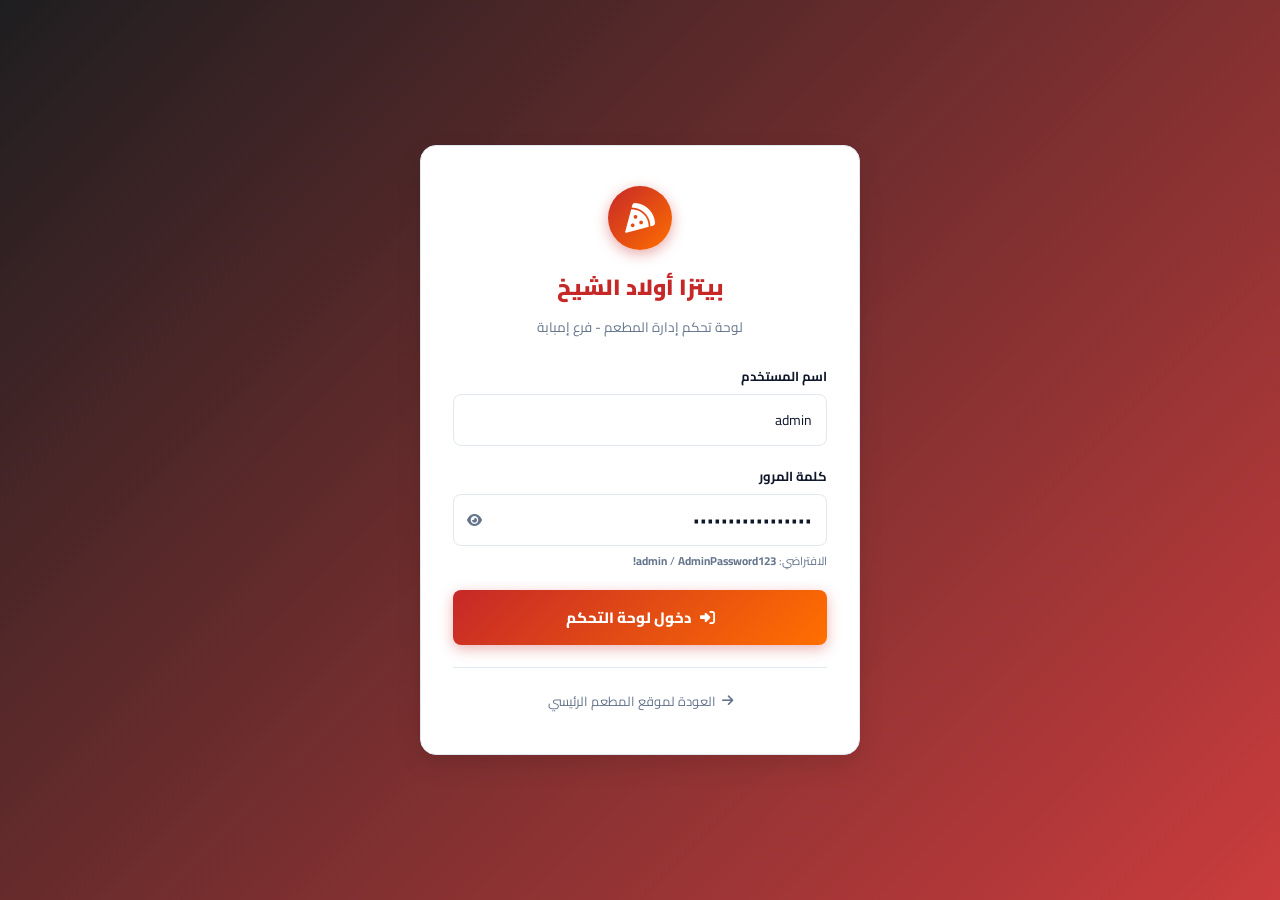
<file: admin.html>
<!DOCTYPE html>
<html lang="ar" dir="rtl" data-theme="light">
<head>
  <meta charset="UTF-8">
  <meta name="viewport" content="width=device-width, initial-scale=1.0">
  <title>لوحة إدارة مطعم بيتزا أولاد الشيخ | Dashboard</title>

  <!-- Favicon -->
  <link rel="icon" href="https://img.icons8.com/emoji/96/pizza-emoji.png" type="image/png">

  <!-- Google Fonts (Cairo) -->
  <link rel="preconnect" href="https://fonts.googleapis.com">
  <link rel="preconnect" href="https://fonts.gstatic.com" crossorigin>
  <link href="https://fonts.googleapis.com/css2?family=Cairo:wght@400;600;700;800;900&display=swap" rel="stylesheet">

  <!-- Font Awesome Icons -->
  <link rel="stylesheet" href="https://cdnjs.cloudflare.com/ajax/libs/font-awesome/6.5.1/css/all.min.css">

  <!-- Admin Stylesheet -->
  <link rel="stylesheet" href="css/admin.css">
</head>
<body>

  <!-- ======================================================== -->
  <!-- 1. شاشة تسجيل الدخول المستقلة (Login View) -->
  <!-- ======================================================== -->
  <div id="login-wrapper" class="admin-login-wrapper" style="display: flex;">
    <div class="login-card">
      <div class="login-logo">
        <i class="fas fa-pizza-slice"></i>
      </div>
      <h2 class="login-title">بيتزا أولاد الشيخ</h2>
      <p class="login-desc">لوحة تحكم إدارة المطعم - فرع إمبابة</p>

      <form onsubmit="handleLoginSubmit(event)">
        <div class="form-group">
          <label class="form-label">اسم المستخدم</label>
          <input type="text" id="login-username" class="form-control" value="admin" placeholder="أدخل اسم المستخدم" required>
        </div>

        <div class="form-group">
          <label class="form-label">كلمة المرور</label>
          <div style="position: relative;">
            <input type="password" id="login-password" class="form-control" value="AdminPassword123!" placeholder="أدخل كلمة المرور" required style="padding-left: 40px;">
            <button type="button" onclick="togglePasswordVisibility('login-password', this)" style="position: absolute; left: 10px; top: 50%; transform: translateY(-50%); background: none; border: none; color: var(--admin-text-muted); cursor: pointer; padding: 4px;">
              <i class="fas fa-eye"></i>
            </button>
          </div>
          <div style="font-size: 11.5px; color: var(--admin-text-muted); margin-top: 4px; text-align: right;">
            الافتراضي: <strong>admin</strong> / <strong>AdminPassword123!</strong>
          </div>
        </div>

        <button type="submit" class="btn-admin-submit" style="margin-top: 8px;">
          <i class="fas fa-sign-in-alt"></i>
          <span>دخول لوحة التحكم</span>
        </button>
      </form>

      <div style="margin-top: 22px; padding-top: 16px; border-top: 1px solid var(--admin-border);">
        <a href="index.html" style="font-size: 13px; color: var(--admin-text-muted); text-decoration: none; display: inline-flex; align-items: center; gap: 6px;">
          <i class="fas fa-arrow-right"></i>
          <span>العودة لموقع المطعم الرئيسي</span>
        </a>
      </div>
    </div>
  </div>

  <!-- ======================================================== -->
  <!-- 2. تخطيط لوحة التحكم الرئيسي (Dashboard Main Layout) -->
  <!-- ======================================================== -->
  <div id="admin-main-wrapper" style="display: none; width: 100%; min-height: 100vh;">
    
    <!-- خلفية تعتيم للشاشات الصغيرة عند فتح القائمة -->
    <div id="sidebar-backdrop" class="sidebar-backdrop" onclick="closeAdminSidebar()"></div>

    <!-- القائمة الجانبية (Sidebar) -->
    <aside class="admin-sidebar">
      <div class="sidebar-header">
        <div class="sidebar-brand-icon">
          <i class="fas fa-pizza-slice"></i>
        </div>
        <div class="sidebar-brand-text">
          <h2>أولاد الشيخ</h2>
          <span>لوحة إدارة المطعم</span>
        </div>
        <button type="button" class="btn-sidebar-close" onclick="closeAdminSidebar()" title="إغلاق">&times;</button>
      </div>

      <nav class="sidebar-nav">
        <button class="nav-item-btn active" data-view="orders" onclick="switchAdminView('orders')">
          <i class="fas fa-clipboard-list"></i>
          <span>الطلبات الواردة</span>
          <span id="sidebar-pending-badge" class="sidebar-badge" style="display: none;">0</span>
        </button>

        <button class="nav-item-btn" data-view="products" onclick="switchAdminView('products')">
          <i class="fas fa-pizza-slice"></i>
          <span>قائمة الطعام والأسعار</span>
        </button>

        <button class="nav-item-btn" data-view="categories" onclick="switchAdminView('categories')">
          <i class="fas fa-tags"></i>
          <span>إدارة التصنيفات</span>
        </button>

        <button class="nav-item-btn" data-view="offers" onclick="switchAdminView('offers')">
          <i class="fas fa-percent"></i>
          <span>العروض والخصومات</span>
          <span id="sidebar-offers-badge" class="sidebar-badge" style="display: none;">0</span>
        </button>

        <button class="nav-item-btn" data-view="overview" onclick="switchAdminView('overview')">
          <i class="fas fa-chart-line"></i>
          <span>الإحصائيات والملخص</span>
        </button>

        <button class="nav-item-btn" data-view="settings" onclick="switchAdminView('settings')">
          <i class="fas fa-sliders-h"></i>
          <span>إعدادات المطعم</span>
        </button>
      </nav>

      <div class="sidebar-footer">
        <a href="index.html" target="_blank" class="btn-sidebar-link">
          <i class="fas fa-external-link-alt"></i>
          <span>زيارة الموقع للعملاء</span>
        </a>
        <button onclick="handleLogout()" class="nav-item-btn btn-logout" style="padding: 10px 12px;">
          <i class="fas fa-sign-out-alt"></i>
          <span>تسجيل الخروج</span>
        </button>
      </div>
    </aside>

    <!-- المحتوى الرئيسي (Main Container) -->
    <main class="admin-main">
      
      <!-- الشريط العلوي (Topbar) -->
      <header class="admin-topbar">
        <div class="topbar-title">
          <button id="mobile-menu-btn" class="btn-topbar-icon btn-mobile-menu" style="display: none;">
            <i class="fas fa-bars"></i>
          </button>
          <span id="topbar-view-title">إدارة ومتابعة طلبات العملاء</span>
        </div>

        <div class="topbar-actions">
          <a href="index.html" class="btn-admin-action ghost" style="text-decoration: none;">
            <i class="fas fa-store"></i>
            <span>الموقع الرئيسي</span>
          </a>

          <button id="admin-theme-btn" class="btn-topbar-icon" title="تبديل الوضع الليلي">
            <i class="fas fa-moon"></i>
          </button>

          <div style="display: flex; align-items: center; gap: 8px; margin-right: 10px;">
            <div style="width: 34px; height: 34px; border-radius: 50%; background: var(--admin-primary); color: white; display: flex; align-items: center; justify-content: center; font-size: 14px;">
              <i class="fas fa-user-shield"></i>
            </div>
            <div style="font-size: 13px; font-weight: 800; line-height: 1.2;">
              المدير
              <div style="font-size: 11px; color: var(--admin-text-muted); font-weight: normal;">إدارة النظام</div>
            </div>
          </div>
        </div>
      </header>

      <!-- جسم الصفحة المتغير (Admin Body) -->
      <div class="admin-body">

        <!-- ========================================== -->
        <!-- 1. مشهد الطلبات (Orders View) -->
        <!-- ========================================== -->
        <section id="view-orders" class="admin-view-pane active">
          
          <div class="admin-card">
            <div class="admin-card-header">
              <div class="admin-card-title">
                <i class="fas fa-clipboard-check" style="color: var(--admin-primary);"></i>
                <span>سجل ومتابعة طلبات العملاء</span>
              </div>

              <!-- أدوات البحث والتصفية -->
              <div class="toolbar-group">
                <div style="position: relative; width: 220px;">
                  <i class="fas fa-search" style="position: absolute; top: 50%; transform: translateY(-50%); right: 12px; color: var(--admin-text-muted);"></i>
                  <input type="text" id="orders-search-input" class="form-control" placeholder="بحث برقم الطلب، العميل..." style="padding-right: 34px; font-size: 13px;">
                </div>

                <div style="display: flex; gap: 4px; overflow-x: auto;">
                  <button class="btn-admin-action ghost order-filter-pill active" data-status="all" onclick="filterOrdersByStatus('all')">الكل</button>
                  <button class="btn-admin-action ghost order-filter-pill" data-status="Pending" onclick="filterOrdersByStatus('Pending')">قيد المراجعة</button>
                  <button class="btn-admin-action ghost order-filter-pill" data-status="Confirmed" onclick="filterOrdersByStatus('Confirmed')">تم التأكيد</button>
                  <button class="btn-admin-action ghost order-filter-pill" data-status="Preparing" onclick="filterOrdersByStatus('Preparing')">قيد التجهيز</button>
                  <button class="btn-admin-action ghost order-filter-pill" data-status="OutForDelivery" onclick="filterOrdersByStatus('OutForDelivery')">في الطريق</button>
                  <button class="btn-admin-action ghost order-filter-pill" data-status="Delivered" onclick="filterOrdersByStatus('Delivered')">تم التسليم</button>
                </div>

                <button class="btn-admin-action danger" onclick="clearAllOrders()" title="حذف وتفريغ جميع الطلبات نهائياً" style="font-size: 12px; white-space: nowrap; display: inline-flex; align-items: center; gap: 5px;">
                  <i class="fas fa-trash-alt"></i> <span>مسح السجل</span>
                </button>
              </div>
            </div>

            <!-- شبكة كروت الطلبات الذكية (بدون أي سكرول أفقي) -->
            <div id="orders-cards-container" class="orders-cards-grid">
              <!-- يتم إدراج كروت الطلبات ديناميكياً بواسطة admin.js -->
            </div>
          </div>

        </section>

        <!-- ========================================== -->
        <!-- 2. مشهد المنتجات والأسعار (Products View) -->
        <!-- ========================================== -->
        <section id="view-products" class="admin-view-pane">
          
          <div class="admin-card">
            <div class="admin-card-header">
              <div class="admin-card-title">
                <i class="fas fa-pizza-slice" style="color: var(--admin-primary);"></i>
                <span>قائمة طعام بيتزا أولاد الشيخ</span>
              </div>

              <div class="toolbar-group">
                <button class="btn-admin-action primary" onclick="openAddProductModal()">
                  <i class="fas fa-plus"></i>
                  <span>إضافة صنف جديد</span>
                </button>

                <button class="btn-admin-action ghost" onclick="switchAdminView('categories')">
                  <i class="fas fa-tags"></i>
                  <span>إدارة التصنيفات</span>
                </button>

                <div style="position: relative; width: 200px;">
                  <i class="fas fa-search" style="position: absolute; top: 50%; transform: translateY(-50%); right: 12px; color: var(--admin-text-muted);"></i>
                  <input type="text" id="products-search-input" class="form-control" placeholder="بحث في المنيو..." style="padding-right: 34px; font-size: 13px;">
                </div>

                <select id="products-category-filter" class="form-control" style="width: 170px; font-size: 13px;">
                  <option value="all">كل التصنيفات</option>
                  <option value="cat-1">بيتزا (إيطالي وشرقي)</option>
                  <option value="cat-2">كريب</option>
                  <option value="cat-3">برجر</option>
                  <option value="cat-4">سندوتشات</option>
                  <option value="cat-5">فطير مشلتت وحلو وحادق</option>
                  <option value="cat-6">حواوشي</option>
                  <option value="cat-7">إضافات ومشروبات</option>
                </select>
              </div>
            </div>

            <div class="table-responsive">
              <table class="admin-table">
                <thead>
                  <tr>
                    <th>الصورة</th>
                    <th>اسم الصنف والقسم</th>
                    <th>السعر الأساسي</th>
                    <th>حالة الاعتماد</th>
                    <th>التوفر الحالي</th>
                    <th>إجراءات</th>
                  </tr>
                </thead>
                <tbody id="products-table-body">
                  <!-- يتم إدراجه بواسطة admin.js -->
                </tbody>
              </table>
            </div>
          </div>

        </section>

        <!-- ========================================== -->
        <!-- 2.5. مشهد إدارة التصنيفات (Categories View) -->
        <!-- ========================================== -->
        <section id="view-categories" class="admin-view-pane">
          
          <div class="admin-card">
            <div class="admin-card-header">
              <div>
                <div class="admin-card-title">
                  <i class="fas fa-tags" style="color: var(--admin-primary);"></i>
                  <span>إدارة وتخصيص تصنيفات المنيو</span>
                </div>
                <p style="font-size: 12.5px; color: var(--admin-text-muted); margin-top: 4px;">
                  التحكم الكامل في أقسام وقوائم الطعام وتعديل أسمائها أو إضافة أقسام جديدة بأيقونات مميزة تظهر فوراً للعملاء
                </p>
              </div>

              <div class="toolbar-group">
                <button class="btn-admin-action primary" onclick="openAddCategoryModal()">
                  <i class="fas fa-plus"></i>
                  <span>إضافة تصنيف جديد</span>
                </button>
              </div>
            </div>

            <!-- شبكة كروت التصنيفات الذكية -->
            <div id="categories-cards-container" class="categories-cards-grid">
              <!-- يتم إدراج كروت التصنيفات ديناميكياً بواسطة admin.js -->
            </div>
          </div>

        </section>
        <!-- ========================================== -->
        <section id="view-offers" class="admin-view-pane">
          
          <!-- بطاقة العروض والكومبو -->
          <div class="admin-card">
            <div class="admin-card-header">
              <div class="admin-card-title">
                <i class="fas fa-percent" style="color: var(--admin-primary);"></i>
                <span>إدارة عروض وخصومات أولاد الشيخ</span>
              </div>

              <div class="toolbar-group">
                <button class="btn-admin-action primary" onclick="openAddOfferModal()">
                  <i class="fas fa-plus"></i>
                  <span>إضافة عرض جديد</span>
                </button>

                <button class="btn-admin-action ghost" onclick="openAddCouponModal()">
                  <i class="fas fa-ticket-alt"></i>
                  <span>إضافة كود خصم</span>
                </button>
              </div>
            </div>

            <div class="table-responsive">
              <table class="admin-table">
                <thead>
                  <tr>
                    <th>الصورة</th>
                    <th>عنوان العرض والتفاصيل</th>
                    <th>شارة العرض</th>
                    <th>السعر قبل / بعد</th>
                    <th>حالة الاعتماد</th>
                    <th>الحالة بالموقع</th>
                    <th>إجراءات</th>
                  </tr>
                </thead>
                <tbody id="admin-offers-table-body">
                  <!-- يتم إدراجه بواسطة admin.js -->
                </tbody>
              </table>
            </div>
          </div>

          <!-- بطاقة أكواد وكوبونات الخصم -->
          <div class="admin-card" style="margin-top: 24px;">
            <div class="admin-card-header">
              <div class="admin-card-title">
                <i class="fas fa-ticket-alt" style="color: var(--admin-secondary);"></i>
                <span>أكواد الخصم الترويجية (Discount Promo Codes)</span>
              </div>
              <button class="btn-admin-action primary" onclick="openAddCouponModal()">
                <i class="fas fa-plus"></i>
                <span>إضافة كود جديد</span>
              </button>
            </div>

            <div class="table-responsive">
              <table class="admin-table">
                <thead>
                  <tr>
                    <th>كود الخصم</th>
                    <th>نوع وقيمة الخصم</th>
                    <th>الحد الأدنى للطلب</th>
                    <th>الحالة</th>
                    <th>إجراء</th>
                  </tr>
                </thead>
                <tbody id="admin-coupons-table-body">
                  <!-- يتم إدراجه بواسطة admin.js -->
                </tbody>
              </table>
            </div>
          </div>

        </section>

        <!-- ========================================== -->
        <!-- 4. مشهد الإحصائيات (Overview View) -->
        <!-- ========================================== -->
        <section id="view-overview" class="admin-view-pane">
          
          <!-- بطاقات المؤشرات -->
          <div class="stats-grid">
            <div class="stat-card">
              <div class="stat-icon red"><i class="fas fa-shopping-bag"></i></div>
              <div class="stat-info">
                <h3 id="stat-total-orders">0</h3>
                <span>إجمالي الطلبات المسجلة</span>
              </div>
            </div>

            <div class="stat-card">
              <div class="stat-icon orange"><i class="fas fa-clock"></i></div>
              <div class="stat-info">
                <h3 id="stat-pending-orders">0</h3>
                <span>طلبات قيد المراجعة</span>
              </div>
            </div>

            <div class="stat-card">
              <div class="stat-icon green"><i class="fas fa-coins"></i></div>
              <div class="stat-info">
                <h3 id="stat-revenue">0 ج.م</h3>
                <span>إجمالي المبيعات المؤكدة</span>
              </div>
            </div>

            <div class="stat-card">
              <div class="stat-icon blue"><i class="fas fa-utensils"></i></div>
              <div class="stat-info">
                <h3 id="stat-total-products">0</h3>
                <span>أصناف قائمة الطعام</span>
              </div>
            </div>
          </div>

          <!-- جدول آخر الطلبات -->
          <div class="admin-card">
            <div class="admin-card-header">
              <div class="admin-card-title">
                <i class="fas fa-history" style="color: var(--admin-primary);"></i>
                <span>أحدث الطلبات الواردة</span>
              </div>
              <button class="btn-admin-action ghost" onclick="switchAdminView('orders')">عرض كافة الطلبات</button>
            </div>

            <div class="table-responsive">
              <table class="admin-table">
                <thead>
                  <tr>
                    <th>رقم الطلب</th>
                    <th>اسم العميل</th>
                    <th>نوع الطلب</th>
                    <th>الإجمالي</th>
                    <th>الحالة</th>
                    <th>الوقت</th>
                  </tr>
                </thead>
                <tbody id="overview-recent-orders">
                  <!-- يتم إدراجه بواسطة admin.js -->
                </tbody>
              </table>
            </div>
          </div>

        </section>

        <!-- ========================================== -->
        <!-- 5. مشهد إعدادات المطعم (Settings View) -->
        <!-- ========================================== -->
        <section id="view-settings" class="admin-view-pane">
          
          <div class="admin-card" style="max-width: 800px;">
            <div class="admin-card-header">
              <div class="admin-card-title">
                <i class="fas fa-cog" style="color: var(--admin-primary);"></i>
                <span>بيانات وإعدادات مطعم بيتزا أولاد الشيخ</span>
              </div>
            </div>

            <form onsubmit="handleSaveSettings(event)">
              <div style="display: grid; grid-template-columns: 1fr 1fr; gap: 16px; margin-bottom: 16px;">
                <div>
                  <label class="form-label">اسم المطعم (عربي)</label>
                  <input type="text" id="setting-res-name-ar" class="form-control" required>
                </div>
                <div>
                  <label class="form-label">اسم المطعم (English)</label>
                  <input type="text" id="setting-res-name-en" class="form-control" required>
                </div>
              </div>

              <div style="display: grid; grid-template-columns: 1fr 1fr; gap: 16px; margin-bottom: 16px;">
                <div>
                  <label class="form-label">رقم هاتف الاتصال المباشر</label>
                  <input type="text" id="setting-phone-call" class="form-control" required>
                </div>
                <div>
                  <label class="form-label">رقم الواتساب الرسمي (بدون +)</label>
                  <input type="text" id="setting-wa-number" class="form-control" required>
                  <small style="font-size: 11px; color: var(--admin-text-muted);">مثال: 201112962692</small>
                </div>
              </div>

              <div style="margin-bottom: 16px;">
                <label class="form-label">العنوان بالتفصيل</label>
                <input type="text" id="setting-addr-ar" class="form-control" required>
              </div>

              <div style="margin-bottom: 16px;">
                <label class="form-label">رابط خرائط جوجل (Google Maps Link)</label>
                <input type="url" id="setting-maps-link" class="form-control" required>
              </div>

              <div style="display: grid; grid-template-columns: 1fr 1fr; gap: 16px; margin-bottom: 16px;">
                <div>
                  <label class="form-label">رسوم التوصيل الافتراضية (ج.م)</label>
                  <input type="number" id="setting-del-fee" class="form-control" required>
                </div>
                <div>
                  <label class="form-label">الحد الأدنى للطلب (ج.م)</label>
                  <input type="number" id="setting-min-order" class="form-control" required>
                </div>
              </div>

              <div style="margin-bottom: 16px;">
                <label class="form-label">مواعيد العمل الرسمية</label>
                <input type="text" id="setting-hours-ar" class="form-control" required>
              </div>

              <div style="margin-bottom: 24px;">
                <label class="form-label">نص الشريط الترويجي الإعلاني (أعلى الموقع)</label>
                <textarea id="setting-announcement-ar" class="form-control" rows="2" style="resize: none;"></textarea>
              </div>

              <button type="submit" class="btn-admin-submit" style="width: auto; padding: 12px 28px;">
                <i class="fas fa-save"></i>
                <span>حفظ التعديلات وتحديث الموقع فورياً</span>
              </button>
            </form>
          </div>

          <!-- بطاقة أمان الحساب وتغيير بيانات الدخول -->
          <div class="admin-card" style="max-width: 800px; margin-top: 24px;">
            <div class="admin-card-header">
              <div class="admin-card-title">
                <i class="fas fa-user-lock" style="color: var(--admin-primary);"></i>
                <span>أمان الحساب وتغيير بيانات تسجيل الدخول</span>
              </div>
            </div>

            <form onsubmit="handleUpdateCredentials(event)">
              <div style="display: grid; grid-template-columns: 1fr 1fr; gap: 16px; margin-bottom: 16px;">
                <div>
                  <label class="form-label">اسم المستخدم الحالي للإدارة *</label>
                  <input type="text" id="setting-admin-username" class="form-control" required>
                </div>
                <div>
                  <label class="form-label">كلمة المرور الجديدة</label>
                  <input type="password" id="setting-admin-password" class="form-control" placeholder="اتركها فارغة إذا لم ترغب بتغييرها">
                </div>
              </div>

              <div style="margin-bottom: 20px;">
                <label class="form-label">تأكيد كلمة المرور الجديدة</label>
                <input type="password" id="setting-admin-password-confirm" class="form-control" placeholder="أعد إدخال كلمة المرور الجديدة للتأكيد">
              </div>

              <button type="submit" class="btn-admin-action primary" style="padding: 12px 24px; font-size: 13.5px;">
                <i class="fas fa-key"></i>
                <span>تحديث بيانات تسجيل الدخول</span>
              </button>
            </form>
          </div>

        </section>

      </div>
    </main>

  </div>

  <!-- ======================================================== -->
  <!-- 6. النوافذ المنبثقة للتعديل والإضافة (Modals) -->
  <!-- ======================================================== -->
  
  <!-- نافذة إضافة وتعديل تصنيف -->
  <div id="modal-category" style="position: fixed; inset: 0; background: rgba(0,0,0,0.6); backdrop-filter: blur(4px); display: none; align-items: center; justify-content: center; z-index: 2500; padding: 20px;">
    <div style="background: var(--admin-card-bg); border-radius: var(--radius-lg); width: 100%; max-width: 500px; max-height: 90vh; overflow-y: auto; padding: 24px; border: 1px solid var(--admin-border); box-shadow: var(--shadow-lg);">
      <div style="display: flex; justify-content: space-between; align-items: center; margin-bottom: 18px; border-bottom: 1px solid var(--admin-border); padding-bottom: 12px;">
        <h3 id="modal-category-title" style="font-size: 17px; font-weight: 800;"><i class="fas fa-tags" style="color: var(--admin-primary);"></i> إضافة تصنيف جديد</h3>
        <button type="button" onclick="closeCategoryModal()" style="background: none; border: none; font-size: 22px; cursor: pointer; color: var(--admin-text-muted);">&times;</button>
      </div>

      <form id="form-category" onsubmit="handleSaveCategory(event)">
        <input type="hidden" id="form-category-id">

        <div style="margin-bottom: 14px;">
          <label class="form-label">اسم التصنيف (بالعربية) *</label>
          <input type="text" id="form-category-name-ar" class="form-control" placeholder="مثال: مكرونات وباستا" required>
        </div>

        <div style="margin-bottom: 14px;">
          <label class="form-label">اسم التصنيف (بالإنجليزية) - اختياري</label>
          <input type="text" id="form-category-name-en" class="form-control" placeholder="مثال: Pasta & Noodles">
        </div>

        <div style="margin-bottom: 16px;">
          <label class="form-label">أيقونة التصنيف *</label>
          <div style="display: flex; gap: 10px; align-items: center; margin-bottom: 10px;">
            <div id="category-icon-preview" style="width: 44px; height: 44px; border-radius: 10px; background: rgba(198, 40, 40, 0.1); color: var(--admin-primary); display: flex; align-items: center; justify-content: center; font-size: 20px; border: 1px solid var(--admin-border); flex-shrink: 0;">
              <i class="fas fa-pizza-slice"></i>
            </div>
            <input type="text" id="form-category-icon" class="form-control" placeholder="رمز الأيقونة (مثال: fa-pizza-slice)" value="fa-pizza-slice" oninput="updateCategoryIconPreview(this.value)" required>
          </div>

          <label class="form-label" style="font-size: 11.5px; color: var(--admin-text-muted); margin-bottom: 6px;">أو اختر أيقونة سريعة بنقرة واحدة:</label>
          <div class="quick-icons-grid" id="quick-icons-picker">
            <!-- أزرار الأيقونات السريعة -->
          </div>
        </div>

        <div style="display: flex; justify-content: flex-end; gap: 10px; border-top: 1px solid var(--admin-border); padding-top: 14px; margin-top: 10px;">
          <button type="button" class="btn-admin-action ghost" onclick="closeCategoryModal()">إلغاء</button>
          <button type="submit" class="btn-admin-action primary">
            <i class="fas fa-save"></i> حفظ التصنيف
          </button>
        </div>
      </form>
    </div>
  </div>

  <!-- نافذة إضافة وتعديل صنف -->
  <div id="product-modal" style="position: fixed; inset: 0; background: rgba(0,0,0,0.6); backdrop-filter: blur(4px); display: none; align-items: center; justify-content: center; z-index: 2500; padding: 20px;">
    <div style="background: var(--admin-card-bg); border-radius: var(--radius-lg); width: 100%; max-width: 540px; max-height: 90vh; overflow-y: auto; padding: 24px; border: 1px solid var(--admin-border); box-shadow: var(--shadow-lg);">
      <div style="display: flex; justify-content: space-between; align-items: center; margin-bottom: 18px; border-bottom: 1px solid var(--admin-border); padding-bottom: 12px;">
        <h3 id="modal-product-title" style="font-size: 18px; font-weight: 800;">تعديل صنف</h3>
        <button onclick="closeProductEditModal()" style="background: none; border: none; font-size: 20px; cursor: pointer; color: var(--admin-text-muted);">&times;</button>
      </div>

      <form onsubmit="handleSaveProduct(event)">
        <div style="display: grid; grid-template-columns: 1fr 1fr; gap: 12px; margin-bottom: 12px;">
          <div>
            <label class="form-label">الاسم بالعربية *</label>
            <input type="text" id="form-product-name-ar" class="form-control" required>
          </div>
          <div>
            <label class="form-label">الاسم بالإنجليزية</label>
            <input type="text" id="form-product-name-en" class="form-control">
          </div>
        </div>

        <div style="display: grid; grid-template-columns: 1fr 1fr; gap: 12px; margin-bottom: 12px;">
          <div>
            <label class="form-label">التصنيف *</label>
            <select id="form-product-cat" class="form-control">
              <option value="cat-1">بيتزا (إيطالي وشرقي)</option>
              <option value="cat-2">كريب</option>
              <option value="cat-3">برجر</option>
              <option value="cat-4">سندوتشات</option>
              <option value="cat-5">فطير مشلتت وحلو وحادق</option>
              <option value="cat-6">حواوشي</option>
              <option value="cat-7">إضافات ومشروبات</option>
            </select>
          </div>
          <div>
            <label class="form-label">السعر الأساسي (ج.م) *</label>
            <input type="number" id="form-product-price" class="form-control" required>
          </div>
        </div>

        <div style="margin-bottom: 12px;">
          <label class="form-label">رابط الصورة (Image URL)</label>
          <input type="url" id="form-product-img" class="form-control" placeholder="https://...">
        </div>

        <div style="margin-bottom: 16px;">
          <label class="form-label">وصف الصنف والمكونات</label>
          <textarea id="form-product-desc-ar" class="form-control" rows="2" style="resize: none;"></textarea>
        </div>

        <div style="display: flex; gap: 20px; margin-bottom: 20px; background: var(--admin-bg); padding: 12px; border-radius: var(--radius-sm);">
          <label style="display: flex; align-items: center; gap: 8px; font-size: 13px; font-weight: 700; cursor: pointer;">
            <input type="checkbox" id="form-product-sample">
            <span>عينة تجريبية (تتطلب تأكيد)</span>
          </label>
          <label style="display: flex; align-items: center; gap: 8px; font-size: 13px; font-weight: 700; cursor: pointer;">
            <input type="checkbox" id="form-product-avail" checked>
            <span>متاح للطلب</span>
          </label>
        </div>

        <div style="display: flex; gap: 10px; justify-content: flex-end;">
          <button type="button" onclick="closeProductEditModal()" class="btn-admin-action ghost" style="padding: 10px 18px;">إلغاء</button>
          <button type="submit" class="btn-admin-action primary" style="padding: 10px 22px;">حفظ الصنف</button>
        </div>
      </form>
    </div>
  </div>

  <!-- نافذة إضافة وتعديل عرض ترويجي (Offer Modal) -->
  <div id="offer-modal" style="position: fixed; inset: 0; background: rgba(0,0,0,0.6); backdrop-filter: blur(4px); display: none; align-items: center; justify-content: center; z-index: 2500; padding: 20px;">
    <div style="background: var(--admin-card-bg); border-radius: var(--radius-lg); width: 100%; max-width: 540px; max-height: 90vh; overflow-y: auto; padding: 24px; border: 1px solid var(--admin-border); box-shadow: var(--shadow-lg);">
      <div style="display: flex; justify-content: space-between; align-items: center; margin-bottom: 18px; border-bottom: 1px solid var(--admin-border); padding-bottom: 12px;">
        <h3 id="modal-offer-title" style="font-size: 18px; font-weight: 800;">إضافة عرض ترويجي جديد</h3>
        <button onclick="closeOfferModal()" style="background: none; border: none; font-size: 20px; cursor: pointer; color: var(--admin-text-muted);">&times;</button>
      </div>

      <form onsubmit="handleSaveOffer(event)">
        <div style="margin-bottom: 12px;">
          <label class="form-label">عنوان العرض بالعربية *</label>
          <input type="text" id="form-offer-title-ar" class="form-control" placeholder="مثال: عرض الصحاب (2 بيتزا لارج + بيبسي)" required>
        </div>

        <div style="margin-bottom: 12px;">
          <label class="form-label">تفاصيل ومكونات العرض *</label>
          <textarea id="form-offer-desc-ar" class="form-control" rows="2" placeholder="اكتب الأصناف المشمولة في العرض بالتفصيل..." style="resize: none;" required></textarea>
        </div>

        <div style="display: grid; grid-template-columns: 1fr 1fr; gap: 12px; margin-bottom: 12px;">
          <div>
            <label class="form-label">السعر قبل الخصم (ج.م)</label>
            <input type="number" id="form-offer-orig-price" class="form-control" placeholder="350">
          </div>
          <div>
            <label class="form-label">السعر بعد الخصم (ج.م) *</label>
            <input type="number" id="form-offer-price" class="form-control" placeholder="265" required>
          </div>
        </div>

        <div style="display: grid; grid-template-columns: 1fr 1fr; gap: 12px; margin-bottom: 12px;">
          <div>
            <label class="form-label">شارة التوفير (Badge)</label>
            <input type="text" id="form-offer-badge" class="form-control" placeholder="مثال: وفر 25% أو عرض الأسبوع">
          </div>
          <div>
            <label class="form-label">تاريخ انتهاء العرض</label>
            <input type="date" id="form-offer-expiry" class="form-control">
          </div>
        </div>

        <div style="margin-bottom: 14px;">
          <label class="form-label">رابط صورة العرض (Image URL)</label>
          <input type="url" id="form-offer-img" class="form-control" placeholder="https://images.unsplash.com/...">
        </div>

        <div style="display: flex; gap: 20px; margin-bottom: 20px; background: var(--admin-bg); padding: 12px; border-radius: var(--radius-sm);">
          <label style="display: flex; align-items: center; gap: 8px; font-size: 13px; font-weight: 700; cursor: pointer;">
            <input type="checkbox" id="form-offer-sample">
            <span>عينة تجريبية (تتطلب تأكيد)</span>
          </label>
          <label style="display: flex; align-items: center; gap: 8px; font-size: 13px; font-weight: 700; cursor: pointer;">
            <input type="checkbox" id="form-offer-active" checked>
            <span>عرض نشط ويظهر للعملاء بالموقع</span>
          </label>
        </div>

        <div style="display: flex; gap: 10px; justify-content: flex-end;">
          <button type="button" onclick="closeOfferModal()" class="btn-admin-action ghost" style="padding: 10px 18px;">إلغاء</button>
          <button type="submit" class="btn-admin-action primary" style="padding: 10px 22px;">حفظ العرض</button>
        </div>
      </form>
    </div>
  </div>

  <!-- نافذة إضافة كود خصم (Coupon Modal) -->
  <div id="coupon-modal" style="position: fixed; inset: 0; background: rgba(0,0,0,0.6); backdrop-filter: blur(4px); display: none; align-items: center; justify-content: center; z-index: 2500; padding: 20px;">
    <div style="background: var(--admin-card-bg); border-radius: var(--radius-lg); width: 100%; max-width: 440px; padding: 24px; border: 1px solid var(--admin-border); box-shadow: var(--shadow-lg);">
      <div style="display: flex; justify-content: space-between; align-items: center; margin-bottom: 18px; border-bottom: 1px solid var(--admin-border); padding-bottom: 12px;">
        <h3 style="font-size: 18px; font-weight: 800;">إضافة كود خصم جديد</h3>
        <button onclick="closeCouponModal()" style="background: none; border: none; font-size: 20px; cursor: pointer; color: var(--admin-text-muted);">&times;</button>
      </div>

      <form onsubmit="handleSaveCoupon(event)">
        <div style="margin-bottom: 12px;">
          <label class="form-label">كود الخصم (بالحروف الإنجليزية) *</label>
          <input type="text" id="form-coupon-code" class="form-control" placeholder="مثال: SHEIKH10 أو FRIDAY20" style="text-transform: uppercase;" required>
        </div>

        <div style="display: grid; grid-template-columns: 1fr 1fr; gap: 12px; margin-bottom: 12px;">
          <div>
            <label class="form-label">نوع الخصم *</label>
            <select id="form-coupon-type" class="form-control">
              <option value="percent">نسبة مئوية (%)</option>
              <option value="fixed">مبلغ ثابت (ج.م)</option>
            </select>
          </div>
          <div>
            <label class="form-label">قيمة الخصم *</label>
            <input type="number" id="form-coupon-val" class="form-control" placeholder="مثال: 10 أو 25" required>
          </div>
        </div>

        <div style="margin-bottom: 16px;">
          <label class="form-label">الحد الأدنى للطلب لتفعيل الخصم (ج.م)</label>
          <input type="number" id="form-coupon-min" class="form-control" placeholder="100">
        </div>

        <div style="display: flex; gap: 10px; justify-content: flex-end;">
          <button type="button" onclick="closeCouponModal()" class="btn-admin-action ghost" style="padding: 10px 18px;">إلغاء</button>
          <button type="submit" class="btn-admin-action primary" style="padding: 10px 22px;">حفظ الكود</button>
        </div>
      </form>
    </div>
  </div>

  <!-- إشعار التوست (Toast Notification) -->
  <div id="admin-toast" class="admin-toast"></div>

  <!-- ملفات الجافاسكريبت -->
  <script src="js/data.js"></script>
  <script src="js/admin.js"></script>
</body>
</html>
</file>
<file: css/admin.css>
/* ==========================================================================
   تنسيقات لوحة تحكم إدارة مطعم بيتزا أولاد الشيخ - Pizza Awlad Alsheikh Admin
   ========================================================================== */

:root {
  --admin-primary: #c62828;
  --admin-primary-dark: #9b1c1c;
  --admin-secondary: #ff6f00;
  --admin-accent: #2563eb;
  --admin-success: #16a34a;
  --admin-warning: #d97706;
  --admin-danger: #dc2626;

  --admin-bg: #f4f5f8;
  --admin-sidebar-bg: #1c1c20;
  --admin-sidebar-text: #e4e4e7;
  --admin-card-bg: #ffffff;
  --admin-border: #e2e8f0;
  --admin-text-main: #0f172a;
  --admin-text-muted: #64748b;

  --shadow-sm: 0 1px 3px rgba(0,0,0,0.06);
  --shadow-md: 0 4px 12px rgba(0,0,0,0.08);
  --shadow-lg: 0 10px 25px rgba(0,0,0,0.12);
  --radius-sm: 8px;
  --radius-md: 12px;
  --radius-lg: 16px;
  --transition: all 0.2s ease-in-out;
}

[data-theme="dark"] {
  --admin-bg: #0f172a;
  --admin-sidebar-bg: #090d16;
  --admin-sidebar-text: #cbd5e1;
  --admin-card-bg: #1e293b;
  --admin-border: #334155;
  --admin-text-main: #f8fafc;
  --admin-text-muted: #94a3b8;
}

* {
  box-sizing: border-box;
  margin: 0;
  padding: 0;
  font-family: 'Cairo', system-ui, -apple-system, sans-serif;
}

body {
  background-color: var(--admin-bg);
  color: var(--admin-text-main);
  min-height: 100vh;
  display: flex;
  overflow-x: hidden;
  transition: background-color 0.3s ease, color 0.3s ease;
}

/* ==========================================
   شاشة تسجيل الدخول المستقلة (Login Screen)
   ========================================== */
.admin-login-wrapper {
  position: fixed;
  inset: 0;
  background: linear-gradient(135deg, rgba(18, 18, 20, 0.95), rgba(198, 40, 40, 0.9)),
              url('https://images.unsplash.com/photo-1513104890138-7c749659a591?w=1600') center/cover no-repeat;
  display: flex;
  align-items: center;
  justify-content: center;
  padding: 20px;
  z-index: 2000;
}

.login-card {
  background-color: var(--admin-card-bg);
  border-radius: var(--radius-lg);
  padding: 40px 32px;
  width: 100%;
  max-width: 440px;
  box-shadow: var(--shadow-lg);
  text-align: center;
  border: 1px solid var(--admin-border);
  animation: fadeInDown 0.35s ease-out;
}

@keyframes fadeInDown {
  from { opacity: 0; transform: translateY(-20px); }
  to { opacity: 1; transform: translateY(0); }
}

.login-logo {
  width: 64px;
  height: 64px;
  background: linear-gradient(135deg, var(--admin-primary), var(--admin-secondary));
  color: white;
  border-radius: 50%;
  display: flex;
  align-items: center;
  justify-content: center;
  font-size: 30px;
  margin: 0 auto 16px;
  box-shadow: 0 4px 14px rgba(198, 40, 40, 0.4);
}

.login-title {
  font-size: 22px;
  font-weight: 900;
  color: var(--admin-primary);
  margin-bottom: 6px;
}

.login-desc {
  font-size: 13.5px;
  color: var(--admin-text-muted);
  margin-bottom: 24px;
}

.form-group {
  margin-bottom: 18px;
  text-align: right;
}

[dir="ltr"] .form-group {
  text-align: left;
}

.form-label {
  display: block;
  font-size: 13px;
  font-weight: 700;
  margin-bottom: 6px;
}

.form-control {
  width: 100%;
  padding: 12px 14px;
  border-radius: var(--radius-sm);
  border: 1px solid var(--admin-border);
  background-color: var(--admin-card-bg);
  color: var(--admin-text-main);
  font-size: 14px;
  outline: none;
  transition: var(--transition);
}

.form-control:focus {
  border-color: var(--admin-primary);
  box-shadow: 0 0 0 3px rgba(198, 40, 40, 0.15);
}

.btn-admin-submit {
  width: 100%;
  padding: 13px;
  background: linear-gradient(135deg, var(--admin-primary), var(--admin-secondary));
  color: white;
  border: none;
  border-radius: var(--radius-sm);
  font-weight: 800;
  font-size: 15px;
  cursor: pointer;
  display: flex;
  align-items: center;
  justify-content: center;
  gap: 8px;
  box-shadow: 0 4px 14px rgba(198, 40, 40, 0.35);
  transition: var(--transition);
}

.btn-admin-submit:hover {
  transform: translateY(-2px);
  box-shadow: 0 6px 18px rgba(198, 40, 40, 0.45);
}

/* ==========================================
   تخطيط لوحة التحكم (Dashboard Layout)
   ========================================== */
.admin-sidebar {
  width: 260px;
  background-color: var(--admin-sidebar-bg);
  color: var(--admin-sidebar-text);
  display: flex;
  flex-direction: column;
  position: fixed;
  top: 0;
  bottom: 0;
  right: 0;
  left: auto;
  z-index: 1200;
  transition: right 0.3s ease, left 0.3s ease;
  border-left: 1px solid rgba(255, 255, 255, 0.08);
}

[dir="ltr"] .admin-sidebar {
  right: auto;
  left: 0;
  border-left: none;
  border-right: 1px solid rgba(255, 255, 255, 0.08);
}

/* خلفية التعتيم للشاشات الصغيرة */
.sidebar-backdrop {
  position: fixed;
  inset: 0;
  background-color: rgba(0, 0, 0, 0.6);
  backdrop-filter: blur(3px);
  z-index: 1150;
  display: none;
}

.sidebar-backdrop.active {
  display: block;
}

.btn-sidebar-close {
  display: none;
  background: none;
  border: none;
  color: #a1a1aa;
  font-size: 26px;
  line-height: 1;
  padding: 4px 8px;
  cursor: pointer;
  margin-right: auto;
}

[dir="ltr"] .btn-sidebar-close {
  margin-right: 0;
  margin-left: auto;
}

.sidebar-header {
  padding: 24px 20px;
  border-bottom: 1px solid rgba(255, 255, 255, 0.08);
  display: flex;
  align-items: center;
  gap: 12px;
}

.sidebar-brand-icon {
  width: 40px;
  height: 40px;
  background: linear-gradient(135deg, var(--admin-primary), var(--admin-secondary));
  color: white;
  border-radius: 10px;
  display: flex;
  align-items: center;
  justify-content: center;
  font-size: 20px;
}

.sidebar-brand-text h2 {
  font-size: 16px;
  font-weight: 900;
  color: white;
  line-height: 1.2;
}

.sidebar-brand-text span {
  font-size: 11px;
  color: #a1a1aa;
}

.sidebar-nav {
  flex: 1;
  padding: 16px 12px;
  display: flex;
  flex-direction: column;
  gap: 6px;
  overflow-y: auto;
}

.nav-item-btn {
  display: flex;
  align-items: center;
  gap: 12px;
  padding: 12px 14px;
  border-radius: var(--radius-sm);
  color: #cbd5e1;
  background: none;
  border: none;
  font-size: 14px;
  font-weight: 700;
  cursor: pointer;
  transition: var(--transition);
  text-align: right;
  width: 100%;
}

[dir="ltr"] .nav-item-btn {
  text-align: left;
}

.nav-item-btn:hover {
  background-color: rgba(255, 255, 255, 0.06);
  color: white;
}

.nav-item-btn.active {
  background: linear-gradient(90deg, rgba(198, 40, 40, 0.25), rgba(198, 40, 40, 0.08));
  color: #ff5f52;
  border-right: 3px solid var(--admin-primary);
}

[dir="ltr"] .nav-item-btn.active {
  border-right: none;
  border-left: 3px solid var(--admin-primary);
}

.nav-item-btn i {
  font-size: 16px;
  width: 22px;
  text-align: center;
}

.sidebar-badge {
  background-color: var(--admin-secondary);
  color: white;
  font-size: 11px;
  padding: 2px 7px;
  border-radius: 10px;
  margin-right: auto;
}

[dir="ltr"] .sidebar-badge {
  margin-right: 0;
  margin-left: auto;
}

.sidebar-footer {
  padding: 16px;
  border-top: 1px solid rgba(255, 255, 255, 0.08);
  display: flex;
  flex-direction: column;
  gap: 8px;
}

.btn-sidebar-link {
  display: flex;
  align-items: center;
  gap: 10px;
  padding: 10px 12px;
  border-radius: var(--radius-sm);
  color: #94a3b8;
  font-size: 13px;
  text-decoration: none;
  transition: var(--transition);
}

.btn-sidebar-link:hover {
  background-color: rgba(255, 255, 255, 0.06);
  color: white;
}

.btn-logout {
  color: #f87171 !important;
}

.btn-logout:hover {
  background-color: rgba(239, 68, 68, 0.15) !important;
}

/* المنطقة الرئيسية (Main Content Area) */
.admin-main {
  flex: 1;
  margin-right: 260px;
  display: flex;
  flex-direction: column;
  min-height: 100vh;
}

[dir="ltr"] .admin-main {
  margin-right: 0;
  margin-left: 260px;
}

.admin-topbar {
  height: 68px;
  background-color: var(--admin-card-bg);
  border-bottom: 1px solid var(--admin-border);
  padding: 0 28px;
  display: flex;
  align-items: center;
  justify-content: space-between;
  position: sticky;
  top: 0;
  z-index: 90;
}

.topbar-title {
  font-size: 18px;
  font-weight: 800;
  display: flex;
  align-items: center;
  gap: 8px;
}

.topbar-actions {
  display: flex;
  align-items: center;
  gap: 12px;
}

.btn-topbar-icon {
  width: 38px;
  height: 38px;
  border-radius: 50%;
  border: 1px solid var(--admin-border);
  background-color: var(--admin-card-bg);
  color: var(--admin-text-main);
  display: flex;
  align-items: center;
  justify-content: center;
  cursor: pointer;
  transition: var(--transition);
}

.btn-topbar-icon:hover {
  background-color: var(--admin-bg);
}

.admin-body {
  flex: 1;
  padding: 28px;
}

/* ==========================================
   بطاقات الإحصائيات (KPI Summary Cards)
   ========================================== */
.stats-grid {
  display: grid;
  grid-template-columns: repeat(auto-fit, minmax(220px, 1fr));
  gap: 20px;
  margin-bottom: 28px;
}

.stat-card {
  background-color: var(--admin-card-bg);
  border-radius: var(--radius-md);
  padding: 20px;
  border: 1px solid var(--admin-border);
  box-shadow: var(--shadow-sm);
  display: flex;
  align-items: center;
  gap: 16px;
  transition: var(--transition);
}

.stat-card:hover {
  transform: translateY(-2px);
  box-shadow: var(--shadow-md);
}

.stat-icon {
  width: 50px;
  height: 50px;
  border-radius: 12px;
  display: flex;
  align-items: center;
  justify-content: center;
  font-size: 22px;
  flex-shrink: 0;
}

.stat-icon.red { background: rgba(198, 40, 40, 0.12); color: var(--admin-primary); }
.stat-icon.orange { background: rgba(255, 111, 0, 0.12); color: var(--admin-secondary); }
.stat-icon.green { background: rgba(22, 163, 74, 0.12); color: var(--admin-success); }
.stat-icon.blue { background: rgba(37, 99, 235, 0.12); color: var(--admin-accent); }

.stat-info h3 {
  font-size: 24px;
  font-weight: 900;
  line-height: 1.2;
}

.stat-info span {
  font-size: 13px;
  color: var(--admin-text-muted);
}

/* ==========================================
   حاويات الأقسام والجداول (Tables & Panes)
   ========================================== */
.admin-card {
  background-color: var(--admin-card-bg);
  border-radius: var(--radius-md);
  border: 1px solid var(--admin-border);
  box-shadow: var(--shadow-sm);
  padding: 24px;
  margin-bottom: 24px;
}

.admin-card-header {
  display: flex;
  justify-content: space-between;
  align-items: center;
  margin-bottom: 20px;
  flex-wrap: wrap;
  gap: 14px;
}

.admin-card-title {
  font-size: 17px;
  font-weight: 800;
  display: flex;
  align-items: center;
  gap: 8px;
}

.toolbar-group {
  display: flex;
  align-items: center;
  gap: 10px;
  flex-wrap: wrap;
}

/* ==========================================
   شبكة وبطاقات الطلبات (Orders Cards Grid)
   نظام كروت متكامل وتفاعلي يمنع السكرول الأفقي نهائياً
   ========================================== */
.orders-cards-grid {
  display: grid;
  grid-template-columns: repeat(auto-fill, minmax(350px, 1fr));
  gap: 18px;
  width: 100%;
}

.order-card {
  background-color: var(--admin-card-bg);
  border: 1px solid var(--admin-border);
  border-radius: var(--radius-md);
  box-shadow: var(--shadow-sm);
  display: flex;
  flex-direction: column;
  overflow: hidden;
  transition: transform 0.2s ease, box-shadow 0.2s ease;
  position: relative;
}

.order-card:hover {
  transform: translateY(-2px);
  box-shadow: var(--shadow-md);
}

/* شريط جانبي ملون يعبر عن حالة الطلب */
.order-card::before {
  content: '';
  position: absolute;
  top: 0;
  bottom: 0;
  right: 0;
  width: 5px;
  background-color: #94a3b8;
}

[dir="ltr"] .order-card::before {
  right: auto;
  left: 0;
}

.order-card[data-status="Pending"]::before { background-color: #f59e0b; }
.order-card[data-status="Confirmed"]::before { background-color: #3b82f6; }
.order-card[data-status="Preparing"]::before { background-color: #f97316; }
.order-card[data-status="OutForDelivery"]::before { background-color: #8b5cf6; }
.order-card[data-status="Delivered"]::before { background-color: #10b981; }
.order-card[data-status="Cancelled"]::before { background-color: #ef4444; }

/* 1. ترويسة الكرت */
.order-card-header {
  padding: 14px 16px 12px 18px;
  border-bottom: 1px solid var(--admin-border);
  display: flex;
  justify-content: space-between;
  align-items: center;
  background-color: rgba(0,0,0,0.015);
  flex-wrap: wrap;
  gap: 8px;
}

.order-card-ref-group {
  display: flex;
  align-items: center;
  gap: 8px;
}

.order-ref-badge {
  font-family: monospace, system-ui;
  font-size: 14px;
  font-weight: 900;
  color: var(--admin-primary);
  background-color: rgba(198, 40, 40, 0.08);
  padding: 3px 8px;
  border-radius: 6px;
  letter-spacing: 0.5px;
}

.order-type-badge {
  font-size: 11.5px;
  font-weight: 700;
  padding: 3px 8px;
  border-radius: 20px;
  display: inline-flex;
  align-items: center;
  gap: 4px;
}

.order-type-badge.delivery {
  background-color: #e0f2fe;
  color: #0369a1;
}

.order-type-badge.takeaway {
  background-color: #fef3c7;
  color: #92400e;
}

[data-theme="dark"] .order-type-badge.delivery {
  background-color: rgba(3, 105, 161, 0.25);
  color: #7dd3fc;
}

[data-theme="dark"] .order-type-badge.takeaway {
  background-color: rgba(146, 64, 14, 0.25);
  color: #fde68a;
}

.order-card-time {
  font-size: 11.5px;
  color: var(--admin-text-muted);
  display: flex;
  align-items: center;
  gap: 4px;
}

/* 2. بيانات العميل والتواصل السريع */
.order-card-customer {
  padding: 12px 16px;
  display: flex;
  justify-content: space-between;
  align-items: center;
  border-bottom: 1px dashed var(--admin-border);
  background-color: rgba(0,0,0,0.01);
  gap: 10px;
}

.customer-info-main {
  display: flex;
  align-items: center;
  gap: 10px;
}

.customer-avatar {
  width: 36px;
  height: 36px;
  border-radius: 50%;
  background: linear-gradient(135deg, var(--admin-primary), var(--admin-secondary));
  color: white;
  display: flex;
  align-items: center;
  justify-content: center;
  font-size: 14px;
  flex-shrink: 0;
}

.customer-name {
  font-size: 14px;
  font-weight: 800;
  color: var(--admin-text-main);
  line-height: 1.2;
}

.customer-phone {
  font-size: 12px;
  color: var(--admin-text-muted);
  direction: ltr;
  text-align: right;
  margin-top: 2px;
}

.customer-quick-actions {
  display: flex;
  gap: 6px;
  flex-shrink: 0;
}

.btn-customer-action {
  display: inline-flex;
  align-items: center;
  gap: 4px;
  padding: 6px 10px;
  border-radius: var(--radius-sm);
  font-size: 11.5px;
  font-weight: 700;
  text-decoration: none;
  transition: var(--transition);
}

.btn-customer-action.tel {
  background-color: var(--admin-bg);
  border: 1px solid var(--admin-border);
  color: var(--admin-text-main);
}

.btn-customer-action.tel:hover {
  background-color: var(--admin-border);
}

.btn-customer-action.wa {
  background-color: #25d366;
  color: white;
}

.btn-customer-action.wa:hover {
  background-color: #1eb956;
}

/* 3. تفاصيل العنوان وموقع GPS */
.order-card-address {
  padding: 10px 16px;
  border-bottom: 1px dashed var(--admin-border);
  font-size: 12.5px;
  display: flex;
  align-items: flex-start;
  gap: 8px;
  color: var(--admin-text-main);
  background-color: rgba(0,0,0,0.005);
}

.gps-link {
  display: inline-flex;
  align-items: center;
  gap: 4px;
  color: #0284c7;
  font-size: 11.5px;
  font-weight: 700;
  text-decoration: underline;
}

.gps-link:hover {
  color: var(--admin-primary);
}

/* 4. تفاصيل الأصناف والطلبات */
.order-card-items {
  padding: 12px 16px;
  flex: 1;
}

.items-header {
  font-size: 12px;
  font-weight: 800;
  color: var(--admin-text-muted);
  margin-bottom: 8px;
  display: flex;
  align-items: center;
  gap: 6px;
}

.items-list {
  display: flex;
  flex-direction: column;
  gap: 6px;
}

.item-row {
  display: flex;
  justify-content: space-between;
  align-items: baseline;
  font-size: 13px;
  gap: 8px;
}

.item-qty-name {
  display: flex;
  align-items: baseline;
  gap: 6px;
  color: var(--admin-text-main);
}

.item-qty {
  font-weight: 900;
  color: var(--admin-primary);
  font-size: 12.5px;
  background-color: rgba(198, 40, 40, 0.08);
  padding: 1px 5px;
  border-radius: 4px;
}

.item-name {
  font-weight: 700;
}

.item-size {
  font-size: 11.5px;
  color: var(--admin-text-muted);
  font-weight: 600;
}

.item-price {
  font-weight: 800;
  font-size: 12.5px;
  color: var(--admin-text-main);
  white-space: nowrap;
}

.item-extras {
  font-size: 11px;
  color: var(--admin-text-muted);
  margin-right: 28px;
  line-height: 1.3;
}

[dir="ltr"] .item-extras {
  margin-right: 0;
  margin-left: 28px;
}

.order-instructions-box {
  background-color: rgba(245, 158, 11, 0.1);
  border: 1px dashed rgba(245, 158, 11, 0.4);
  color: #b45309;
  padding: 6px 10px;
  border-radius: var(--radius-sm);
  font-size: 11.5px;
  margin-top: 8px;
  display: flex;
  align-items: flex-start;
  gap: 6px;
}

[data-theme="dark"] .order-instructions-box {
  background-color: rgba(245, 158, 11, 0.15);
  color: #fde68a;
  border-color: rgba(245, 158, 11, 0.3);
}

/* 5. شريط الإجمالي وطريقة الدفع */
.order-card-financial {
  padding: 10px 16px;
  background-color: rgba(0,0,0,0.02);
  border-top: 1px solid var(--admin-border);
  border-bottom: 1px solid var(--admin-border);
  display: flex;
  justify-content: space-between;
  align-items: center;
  flex-wrap: wrap;
  gap: 8px;
}

.total-highlight {
  display: flex;
  align-items: center;
  gap: 6px;
  font-size: 13.5px;
  font-weight: 800;
  color: var(--admin-text-main);
}

.total-amount {
  font-size: 17px;
  font-weight: 900;
  color: var(--admin-primary);
}

.payment-method-badge {
  font-size: 11.5px;
  font-weight: 700;
  color: var(--admin-text-muted);
  background-color: var(--admin-card-bg);
  border: 1px solid var(--admin-border);
  padding: 3px 8px;
  border-radius: 12px;
}

/* 6. شريط تغيير الحالة والإجراءات */
.order-card-footer {
  padding: 12px 16px;
  background-color: var(--admin-card-bg);
  display: flex;
  justify-content: space-between;
  align-items: center;
  gap: 10px;
}

.status-selector-wrapper {
  flex: 1;
  display: flex;
  align-items: center;
  gap: 8px;
}

.status-label {
  font-size: 12px;
  font-weight: 700;
  color: var(--admin-text-muted);
  white-space: nowrap;
}

.status-select {
  flex: 1;
  padding: 7px 10px;
  border-radius: var(--radius-sm);
  font-size: 12.5px;
  font-weight: 800;
  cursor: pointer;
  border: 1px solid var(--admin-border);
  background-color: var(--admin-card-bg);
  color: var(--admin-text-main);
}

.btn-delete-order {
  width: 34px;
  height: 34px;
  border-radius: var(--radius-sm);
  background-color: rgba(239, 68, 68, 0.1);
  color: #ef4444;
  border: 1px solid rgba(239, 68, 68, 0.2);
  display: flex;
  align-items: center;
  justify-content: center;
  cursor: pointer;
  transition: var(--transition);
  flex-shrink: 0;
}

.btn-delete-order:hover {
  background-color: #ef4444;
  color: white;
}

.table-responsive {
  width: 100%;
  overflow-x: auto;
}

.admin-table {
  width: 100%;
  border-collapse: collapse;
  font-size: 13.5px;
  text-align: right;
}

[dir="ltr"] .admin-table {
  text-align: left;
}

.admin-table th {
  background-color: var(--admin-bg);
  padding: 12px 14px;
  font-weight: 800;
  color: var(--admin-text-muted);
  border-bottom: 1px solid var(--admin-border);
  white-space: nowrap;
}

.admin-table td {
  padding: 14px;
  border-bottom: 1px solid var(--admin-border);
  vertical-align: middle;
}

.admin-table tr:hover td {
  background-color: rgba(0,0,0,0.015);
}

/* الشارات والأزرار (Badges & Buttons) */
.badge-status {
  padding: 4px 10px;
  border-radius: 20px;
  font-size: 11.5px;
  font-weight: 800;
  display: inline-block;
  white-space: nowrap;
}

.badge-status.pending { background: #fef3c7; color: #b45309; }
.badge-status.confirmed { background: #e0e7ff; color: #3730a3; }
.badge-status.preparing { background: #ffedd5; color: #c2410c; }
.badge-status.out { background: #dbeafe; color: #1d4ed8; }
.badge-status.delivered { background: #dcfce7; color: #15803d; }
.badge-status.cancelled { background: #fee2e2; color: #b91c1c; }

.badge-sample {
  background-color: #fff3e0;
  color: #e65100;
  border: 1px solid #ffe0b2;
  font-size: 11px;
  font-weight: 800;
  padding: 3px 8px;
  border-radius: 6px;
  display: inline-flex;
  align-items: center;
  gap: 4px;
}

.badge-verified {
  background-color: #ecfdf5;
  color: #047857;
  border: 1px solid #a7f3d0;
  font-size: 11px;
  font-weight: 800;
  padding: 3px 8px;
  border-radius: 6px;
  display: inline-flex;
  align-items: center;
  gap: 4px;
}

.btn-admin-action {
  padding: 6px 12px;
  border-radius: var(--radius-sm);
  font-size: 12.5px;
  font-weight: 700;
  border: none;
  cursor: pointer;
  display: inline-flex;
  align-items: center;
  gap: 6px;
  transition: var(--transition);
}

.btn-admin-action.primary { background-color: var(--admin-primary); color: white; }
.btn-admin-action.success { background-color: var(--admin-success); color: white; }
.btn-admin-action.warning { background-color: var(--admin-warning); color: white; }
.btn-admin-action.danger { background-color: #ef4444; color: white; }
.btn-admin-action.ghost { background-color: transparent; border: 1px solid var(--admin-border); color: var(--admin-text-main); }

.btn-admin-action:hover {
  opacity: 0.9;
  transform: translateY(-1px);
}

/* تبويبات المشاهدة (Views) */
.admin-view-pane {
  display: none;
}

.admin-view-pane.active {
  display: block;
}

/* إشعار الحفظ (Toast) */
.admin-toast {
  position: fixed;
  bottom: 24px;
  left: 24px;
  background-color: #10b981;
  color: white;
  padding: 12px 20px;
  border-radius: var(--radius-sm);
  font-size: 14px;
  font-weight: 700;
  box-shadow: var(--shadow-lg);
  display: none;
  align-items: center;
  gap: 10px;
  z-index: 3000;
  animation: slideUp 0.3s ease;
}

@keyframes slideUp {
  from { transform: translateY(20px); opacity: 0; }
  to { transform: translateY(0); opacity: 1; }
}

/* ==========================================
   إدارة وتخصيص التصنيفات (Categories Management)
   ========================================== */
.categories-cards-grid {
  display: grid;
  grid-template-columns: repeat(auto-fill, minmax(290px, 1fr));
  gap: 18px;
  padding: 6px 0 20px;
}

.category-card {
  background: var(--admin-card-bg);
  border: 1px solid var(--admin-border);
  border-radius: var(--radius-md);
  padding: 18px;
  display: flex;
  flex-direction: column;
  gap: 14px;
  transition: var(--transition);
  box-shadow: 0 2px 6px rgba(0,0,0,0.03);
}

.category-card:hover {
  transform: translateY(-2px);
  border-color: var(--admin-primary);
  box-shadow: 0 8px 20px rgba(198, 40, 40, 0.08);
}

.category-card-header {
  display: flex;
  align-items: center;
  gap: 14px;
}

.category-card-icon {
  width: 50px;
  height: 50px;
  border-radius: 12px;
  background: linear-gradient(135deg, rgba(198, 40, 40, 0.12), rgba(245, 124, 0, 0.12));
  color: var(--admin-primary);
  display: flex;
  align-items: center;
  justify-content: center;
  font-size: 22px;
  border: 1px solid rgba(198, 40, 40, 0.2);
  flex-shrink: 0;
}

.category-card-info {
  flex: 1;
  min-width: 0;
}

.category-card-name-ar {
  font-size: 15.5px;
  font-weight: 800;
  color: var(--admin-text-main);
  white-space: nowrap;
  overflow: hidden;
  text-overflow: ellipsis;
  margin-bottom: 2px;
}

.category-card-name-en {
  font-size: 12.5px;
  color: var(--admin-text-muted);
  white-space: nowrap;
  overflow: hidden;
  text-overflow: ellipsis;
}

.category-card-meta {
  display: flex;
  align-items: center;
  justify-content: space-between;
  padding: 10px 14px;
  background: var(--admin-bg);
  border-radius: var(--radius-sm);
  font-size: 13px;
  border: 1px solid var(--admin-border);
}

.category-card-actions {
  display: flex;
  gap: 8px;
  margin-top: auto;
}

.category-card-actions button {
  flex: 1;
  padding: 8px 12px;
  font-size: 12.5px;
  display: inline-flex;
  align-items: center;
  justify-content: center;
  gap: 6px;
}

.quick-icons-grid {
  display: grid;
  grid-template-columns: repeat(6, 1fr);
  gap: 8px;
  margin-top: 8px;
}

.quick-icon-btn {
  height: 42px;
  background: var(--admin-bg);
  border: 1px solid var(--admin-border);
  border-radius: 8px;
  color: var(--admin-text-main);
  font-size: 16px;
  display: flex;
  align-items: center;
  justify-content: center;
  cursor: pointer;
  transition: var(--transition);
}

.quick-icon-btn:hover, .quick-icon-btn.selected {
  background: var(--admin-primary);
  color: white;
  border-color: var(--admin-primary);
  transform: scale(1.05);
}

/* تجاوب الشاشات الصغيرة للموبايل والتابلت */
@media (max-width: 900px) {
  body {
    overflow-x: hidden;
    width: 100%;
  }

  #admin-main-wrapper {
    width: 100% !important;
    max-width: 100vw !important;
    overflow-x: hidden;
  }

  .admin-sidebar {
    position: fixed;
    top: 0;
    bottom: 0;
    right: -290px !important; /* مخفية تماماً خارج الشاشة في اليمين بدون أي transform */
    left: auto !important;
    width: 280px;
    max-width: 85vw;
    z-index: 1200;
    transform: none !important;
    box-shadow: none;
  }

  [dir="ltr"] .admin-sidebar {
    right: auto !important;
    left: -290px !important;
    transform: none !important;
  }

  .admin-sidebar.mobile-open {
    right: 0 !important;
    left: auto !important;
    box-shadow: -5px 0 25px rgba(0, 0, 0, 0.5);
  }

  [dir="ltr"] .admin-sidebar.mobile-open {
    left: 0 !important;
    right: auto !important;
    box-shadow: 5px 0 25px rgba(0, 0, 0, 0.5);
  }

  .btn-sidebar-close {
    display: block;
  }

  .admin-main {
    margin-right: 0 !important;
    margin-left: 0 !important;
    width: 100% !important;
    max-width: 100vw !important;
    overflow-x: hidden;
  }

  .admin-topbar {
    height: 56px;
    padding: 0 12px;
  }

  .topbar-title {
    font-size: 14.5px;
    gap: 8px;
  }

  .btn-mobile-menu {
    display: flex !important;
  }

  .topbar-actions {
    gap: 6px;
  }

  .topbar-actions .btn-admin-action span {
    display: none;
  }

  .topbar-actions .btn-admin-action {
    padding: 8px 10px;
  }

  .topbar-actions > div:last-child div {
    display: none; /* إخفاء نص المدير لإبقاء الهيدر خفيفاً */
  }

  .admin-body {
    padding: 14px 10px;
    width: 100%;
    max-width: 100vw;
    box-sizing: border-box;
  }

  .admin-card {
    padding: 14px 10px;
    border-radius: var(--radius-sm);
    margin-bottom: 16px;
    width: 100%;
    box-sizing: border-box;
  }

  .admin-card-header {
    flex-direction: column;
    align-items: stretch;
    gap: 12px;
    margin-bottom: 14px;
  }

  .toolbar-group {
    flex-direction: column;
    align-items: stretch;
    width: 100%;
    gap: 10px;
  }

  .toolbar-group > div:first-child {
    width: 100% !important;
  }

  .toolbar-group input {
    width: 100%;
  }

  .table-responsive {
    display: block;
    width: 100%;
    overflow-x: auto;
    -webkit-overflow-scrolling: touch;
  }

  .stats-grid {
    grid-template-columns: 1fr;
    gap: 12px;
    margin-bottom: 16px;
  }

  .orders-cards-grid {
    grid-template-columns: 1fr;
    gap: 14px;
  }

  .order-card-customer {
    flex-direction: column;
    align-items: flex-start;
    gap: 10px;
  }

  .customer-quick-actions {
    width: 100%;
  }

  .btn-customer-action {
    flex: 1;
    justify-content: center;
    padding: 7px 10px;
  }

  .status-selector-wrapper {
    flex-direction: column;
    align-items: flex-start;
    gap: 4px;
  }

  .status-select {
    width: 100%;
  }

  .categories-cards-grid {
    grid-template-columns: 1fr;
  }

  .quick-icons-grid {
    grid-template-columns: repeat(4, 1fr);
  }
}
</file>
